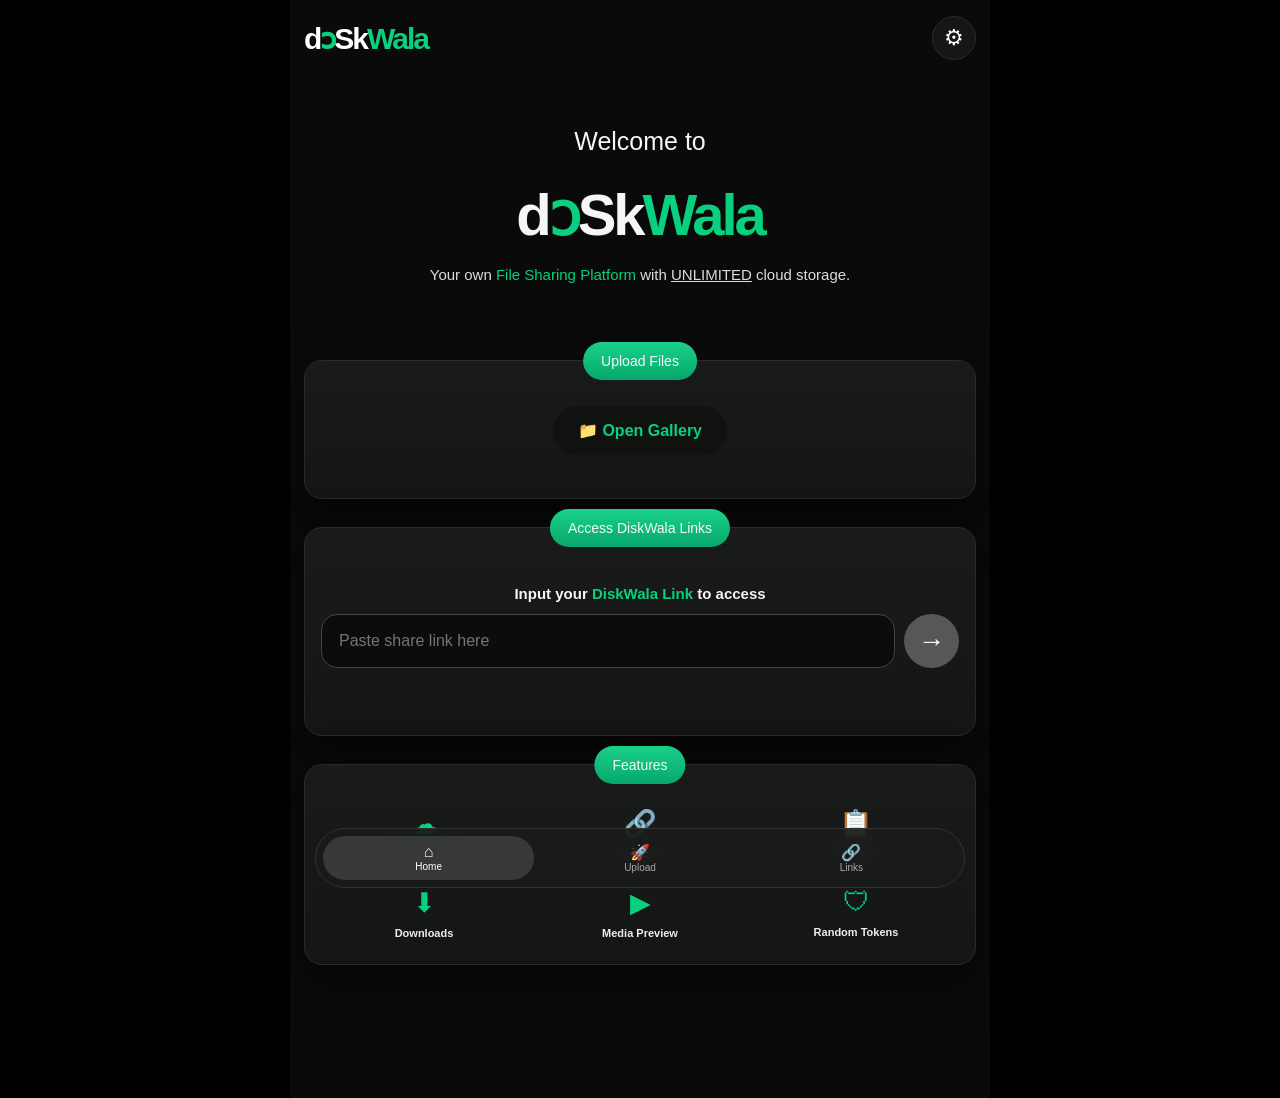
<file: templates/index.html>
<!doctype html><html lang="en"><head>
<meta charset="utf-8"><meta name="viewport" content="width=device-width,initial-scale=1">
<meta name="theme-color" content="#090a09"><title>DiskWala — File Sharing</title>
<link rel="stylesheet" href="/static/style.css"></head><body><main class="app">
<header><a class="logo" href="/">d<span>ↄ</span>Sk<strong>Wala</strong></a><button id="settings">⚙</button></header>
<section class="hero"><p>Welcome to</p><div class="hero-logo">d<span>ↄ</span>Sk<strong>Wala</strong></div>
<p>Your own <em>File Sharing Platform</em> with <u>UNLIMITED</u> cloud storage.</p></section>
<section class="card upload" id="upload"><div class="badge">Upload Files</div>
<label class="gallery" for="picker">📁 Open Gallery</label><input id="picker" type="file" hidden multiple
accept="image/*,video/*,audio/*,.pdf,.zip,.rar,.7z,.txt,.doc,.docx,.xls,.xlsx,.ppt,.pptx,.csv">
<div id="list"></div><div id="progress" class="progress hidden"><div id="bar"></div></div>
<button id="uploadBtn" class="primary hidden">Upload & Create Share Link</button>
<button id="clearBtn" class="secondary hidden">Clear</button><div id="results"></div></section>
<section class="card links" id="links"><div class="badge">Access DiskWala Links</div><h2>Input your <em>DiskWala Link</em> to access</h2>
<div class="linkrow"><input id="link" type="url" placeholder="Paste share link here"><button id="open">→</button></div>
<p id="status"></p></section>
<section class="card features"><div class="badge">Features</div><div class="grid">
<article>☁<b>Secure Storage</b></article><article>🔗<b>Share Links</b></article><article>📋<b>Copy Link</b></article>
<article>⬇<b>Downloads</b></article><article>▶<b>Media Preview</b></article><article>🛡<b>Random Tokens</b></article>
</div></section><nav><a class="active" href="/">⌂<small>Home</small></a><a href="#upload">🚀<small>Upload</small></a><a href="#links">🔗<small>Links</small></a></nav>
</main><div id="toast"></div><script src="/static/script.js" defer></script></body></html>
</file>
<file: static/style.css>
:root{--bg:#090a09;--card:#171917;--green:#08d07e;--border:#292c2a;--muted:#9da19e}
*{box-sizing:border-box}html{scroll-behavior:smooth}body{margin:0;background:#000;color:#f5f7f6;font-family:-apple-system,BlinkMacSystemFont,"Segoe UI",Roboto,Arial,sans-serif}
button,input{font:inherit}.app{max-width:700px;min-height:100vh;margin:auto;background:var(--bg);padding:16px 14px 105px}
header{display:flex;justify-content:space-between;align-items:center}.logo{font-size:30px;font-weight:900;letter-spacing:-2px;text-decoration:none;color:white}.logo span,.logo strong,.hero-logo span,.hero-logo strong{color:var(--green)}
header button{width:44px;height:44px;border:1px solid var(--border);border-radius:50%;background:#151716;color:white;font-size:22px}
.hero{text-align:center;padding:42px 7px 30px}.hero>p:first-child{font-size:25px}.hero-logo{font-size:58px;font-weight:900;letter-spacing:-3px}.hero>p:last-child{font-size:15px;color:#ddd;line-height:1.5}
em{font-style:normal;color:var(--green)}.card{position:relative;background:linear-gradient(#191b1a,#141615);border:1px solid var(--border);border-radius:18px;margin:28px 0;box-shadow:0 18px 50px #0008}.badge{position:absolute;left:50%;top:0;transform:translate(-50%,-50%);white-space:nowrap;background:linear-gradient(#19d18a,#07a86b);padding:11px 18px;border-radius:28px;font-size:14px}
.upload{padding:45px 16px 25px;text-align:center}.gallery{display:inline-block;padding:15px 25px;border-radius:28px;background:#101210;color:var(--green);font-weight:750;cursor:pointer}
#list{text-align:left;margin-top:18px}.file{display:flex;gap:10px;padding:11px 4px;border-top:1px solid var(--border)}.info{flex:1;min-width:0}.name{white-space:nowrap;overflow:hidden;text-overflow:ellipsis}.size{font-size:11px;color:var(--muted)}
.primary,.secondary{display:inline-block;border:0;border-radius:24px;padding:12px 18px;font-weight:750;text-decoration:none}.primary{background:var(--green);color:#00150d}.secondary{background:#292c2a;color:white}#uploadBtn{margin-top:15px}#clearBtn{margin:15px 0 0 6px}.hidden{display:none!important}
.progress{height:8px;background:#292c2a;border-radius:20px;overflow:hidden;margin-top:15px}.progress div{height:100%;width:0;background:var(--green)}
.result{margin-top:16px;padding:14px;background:#0d0f0e;border:1px solid var(--border);border-radius:13px;text-align:left}.result strong{display:block;white-space:nowrap;overflow:hidden;text-overflow:ellipsis}.result small{color:var(--muted)}.result-actions{display:flex;gap:8px;margin-top:10px}.result-actions>*{flex:1;text-align:center}
.links{padding:45px 16px 25px}.links h2{text-align:center;font-size:15px}.linkrow{display:flex;gap:9px}.linkrow input{flex:1;min-width:0;background:#0b0c0b;border:1px solid #414541;color:white;border-radius:16px;padding:17px;outline:0}.linkrow button{width:55px;border:0;border-radius:50%;background:#555856;color:white;font-size:27px}.links p,#copied{text-align:center;color:var(--green);font-size:12px;min-height:18px}
.features{padding:43px 15px 25px}.grid{display:grid;grid-template-columns:repeat(3,1fr);gap:27px 8px;text-align:center}.grid article{color:var(--green);font-size:27px}.grid b{display:block;color:#eee;font-size:11px;margin-top:8px}
nav{position:fixed;z-index:10;bottom:12px;left:50%;transform:translateX(-50%);width:min(650px,calc(100% - 24px));display:grid;grid-template-columns:repeat(3,1fr);padding:7px;border-radius:30px;background:#191b1add;border:1px solid #303330;backdrop-filter:blur(18px)}nav a{text-align:center;text-decoration:none;color:#aaa;padding:7px;border-radius:24px}nav a.active{background:#363936;color:#fff}nav small{display:block;font-size:10px}
#toast{position:fixed;left:50%;bottom:90px;transform:translate(-50%,20px);opacity:0;background:white;color:#111;padding:12px 16px;border-radius:12px;transition:.2s}#toast.show{opacity:1;transform:translate(-50%,0)}
.share{text-align:center;padding:45px 18px 28px}.big{font-size:55px;margin:15px}.share h1{font-size:18px;word-break:break-word}.muted{color:var(--muted);font-size:12px}.media{max-width:100%;max-height:55vh;border-radius:12px;margin:15px 0}.share audio{width:100%;margin:15px 0}.actions{display:flex;gap:10px;margin:20px 0}.actions>*{flex:1;text-align:center}.share input{width:100%;background:#0c0d0c;border:1px solid var(--border);color:#aaa;border-radius:10px;padding:11px}
@media(max-width:480px){.app{padding-left:10px;padding-right:10px}.hero-logo{font-size:48px}.grid{gap:22px 5px}.grid b{font-size:10px}}
</file>
